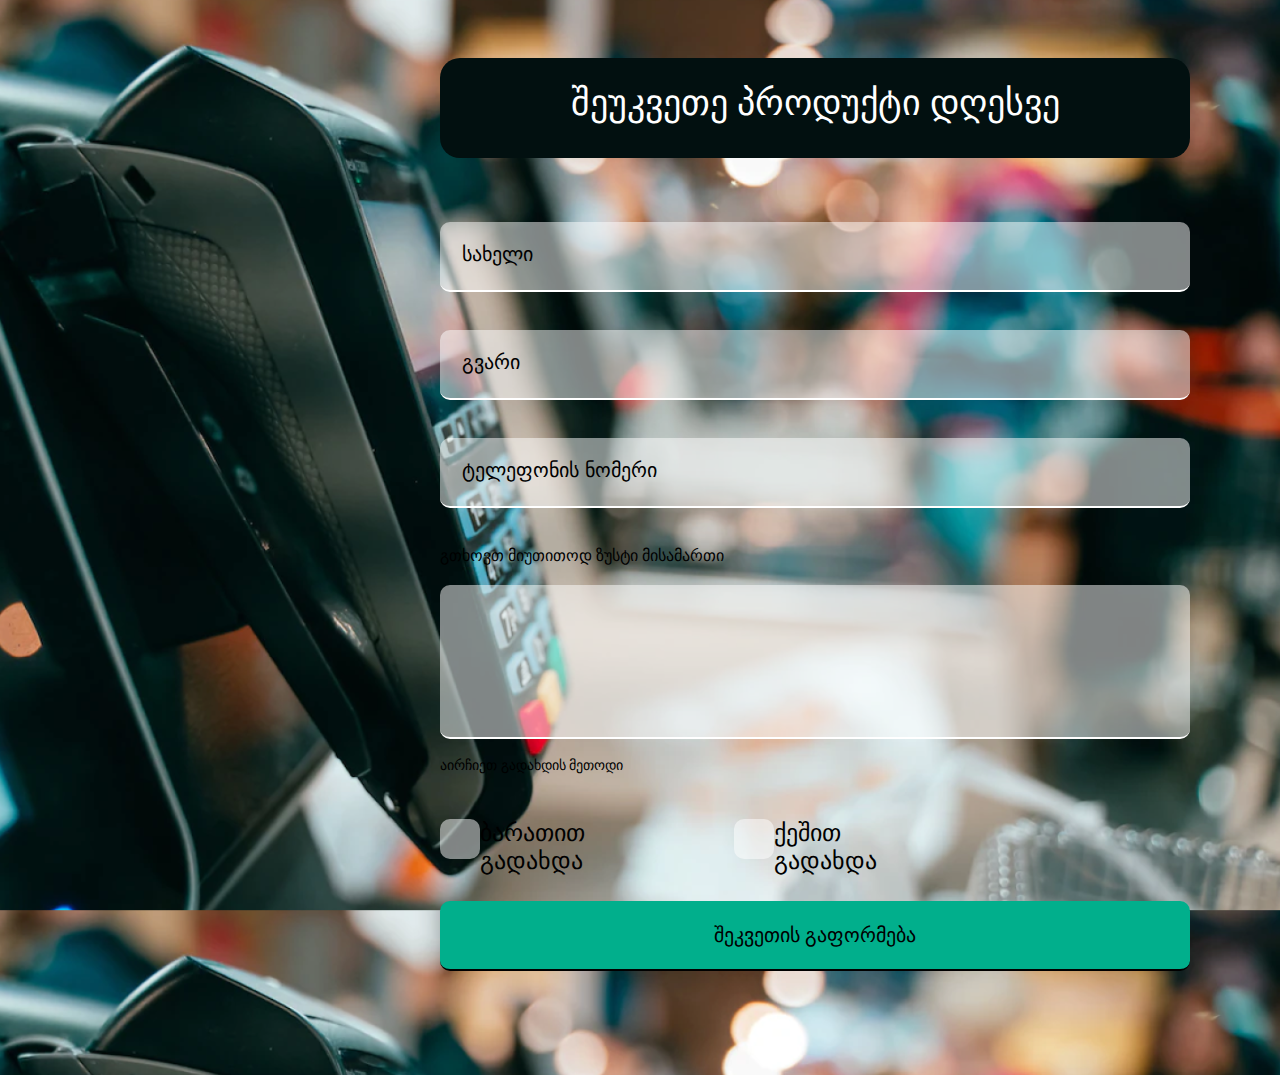
<file: index.html>
<!DOCTYPE html>
<html lang="en">
<head>
    <meta charset="UTF-8">
    <meta http-equiv="X-UA-Compatible" content="IE=edge">
    <meta name="viewport" content="width=device-width, initial-scale=1.0">
    <link rel="stylesheet" href="styles/styles.css">
    <title>Document</title>
</head>
<body>
    <header></header>
    <main>
        <div class="sheukvete">
            <h2>შეუკვეთე პროდუქტი დღესვე</h2>
        </div>
        <form action="order-placed.html" method="post"
        class="registration" autocomplete="off">

            <input type="name" name="name" id="name"
            placeholder="სახელი"
            class="field"> 

            <input type="lastname" name="lastname" id="lastname"
            placeholder="გვარი"
            class="field"> 

            <input type="number" name="phonenumber" id="phonenumber" placeholder="ტელეფონის ნომერი"
            class="field">  
            
            <label for="message">გთხოვთ მიუთითოდ ზუსტი მისამართი</label>
            <textarea name="message" id="message" cols="30" rows="10"></textarea>

            <p>აირჩიეთ გადახდის მეთოდი</p>

            <div>
                <input type="radio" name="pay" id="card"
                class="choise">
                <label for="card">ბარათით გადახდა</label>
            
                <input type="radio" name="pay" id="cash"
                class="choise">
                <label for="cash">ქეშით გადახდა</label>
            </div>

            <input type="submit" value="შეკვეთის გაფორმება">
        </form>
    </main>
    <footer></footer>
</body>
</html>
</file>
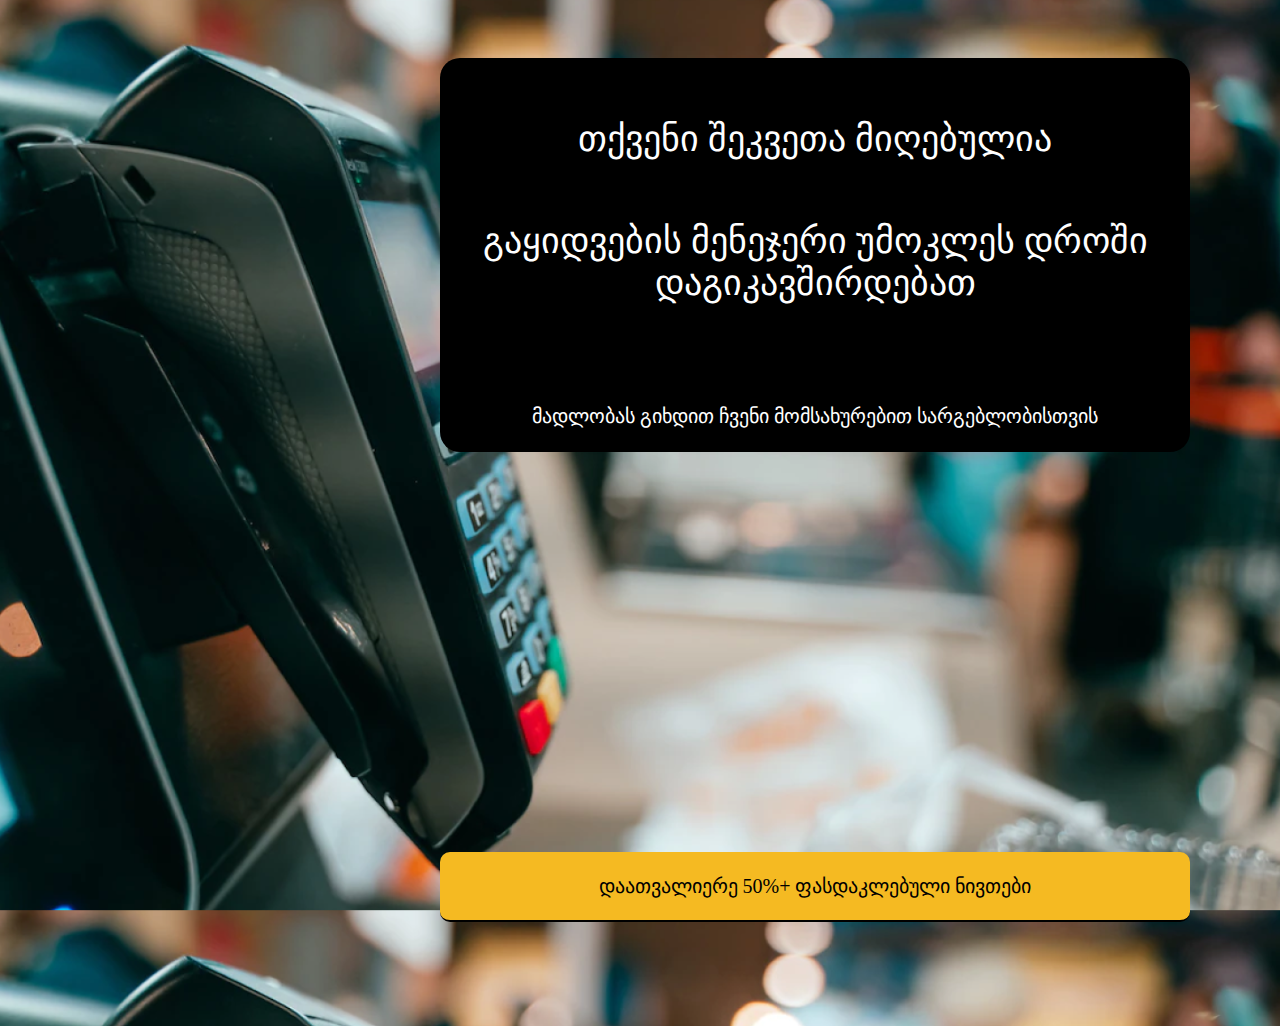
<file: order-placed.html>
<!DOCTYPE html>
<html lang="en">
<head>
    <meta charset="UTF-8">
    <meta http-equiv="X-UA-Compatible" content="IE=edge">
    <meta name="viewport" content="width=device-width, initial-scale=1.0">
    <link rel="stylesheet" href="styles/styles.css">
    <title>Document</title>
</head>
<body>
    <header></header>
    <main>
       <div class="info">
            <h2>თქვენი შეკვეთა მიღებულია</h2>
            <h2>გაყიდვების მენეჯერი უმოკლეს დროში
                დაგიკავშირდებათ</h2>
            <p>მადლობას გიხდით ჩვენი მომსახურებით სარგებლობისთვის</p>
       </div>

       <div class="button">
            <p>დაათვალიერე 50%+ ფასდაკლებული ნივთები</p>
       </div>
    </main>
    <footer></footer>
</body>
</html>
</file>
<file: styles/styles.css>
*{
    margin: 0;
    padding: 0;
    text-decoration: none;
    list-style-type: none;
    box-sizing: border-box;
}

body{
    background-image: url(../img/background.png);
    background-size: 100%;
    
}

.sheukvete{
    width: 750px;
    height: 100px;
    border-radius: 20px;
    background-color: #021010;
    margin: 58px 90px auto auto;
    
}

.sheukvete h2{
    text-align: center;
    font-size: 36px;
    color: #ffffff;
    padding-top: 24px;
    font-weight: lighter;
}

.registration{
    width: 750px;
    margin: 64px 90px auto auto;

}

.registration .field{
    width: 100%;
    margin-bottom: 38px;
    border-radius: 10px;
    height: 70px;
    outline: none;
    border: none;
    border-bottom: 2px solid #ffffff;
    background-color: #ffffff80;
}

.registration .field::placeholder{
    color: black;
    font-size: 20px;
    padding: 22px;
}

.registration textarea{
    width: 100%;
    height: 154px;
    margin-top: 20px;
    margin-bottom: 14px;
    border-radius: 10px;
    outline: none;
    border: none;
    border-bottom: 2px solid #ffffff;
    background-color: #ffffff80;
    resize: none;
    font-weight: bold;
}

.registration p{
    font-size: 14px;
    margin-bottom: 45px;
}

.registration div{
    width: 100%;
    height: 40px;
}

.choise{
    width: 40px;
    height: 40px;
    border-radius: 10px;
}

.registration input[type="submit"]{
    background-color: #01af8c;
    width: 750px;
    height: 70px;
    margin-top: 42px;
    border-radius: 10px;
    outline: none;
    border: none;
    border-bottom: 2px solid #000000;
    margin-bottom: 104px;
    font-size: 20px;
}



input[type="radio"]{
    display: none;
}

input[type="radio"] + label{
    display: inline-block;
    height: 40px;
    width: 40px;
    position: relative;
    border-radius: 10px;
    margin-right: 250px;
    padding-left: 40px;
    font-size: 24px;
    background-color: #ffffff80;
}



input[type="radio"]:checked + label{
    background-color: #00ff51;
}

input[type="radio"] + label::after{
    position: absolute;
    content: "";
    height: 25px;
    width: 10px;
    border: 4px solid #ffffff;
    left: 0;
    right: 0;
    top: -6px;
    bottom: 0;
    transform: rotate(45deg);
    margin: auto;
    border-top-color: transparent;
    border-left-color: transparent;
    display: none;

}

input[type="radio"] + label:hover:after{
    display: block;
    transition: 2s;
}

/* ------------------placed order page------------------ */


.info{
    width: 750px;
    height: 394px;
    margin: 58px 90px auto auto;
    background-color: #000000;
    border-radius: 20px;
}

.info h2{
    text-align: center;
    font-size: 36px;
    color: #ffffff;
    padding-top: 60px;
    font-weight: lighter;
}

.info p{
    margin-top: 100px;
    font-size: 20px;
    color: #ffffff;
    text-align: center;
    font-weight: lighter;
}

.button{
    width: 750px;
    height: 70px;
    margin-top: 400px;
    margin-right: 90px;
    margin-left: auto;
    margin-bottom: 104px;
    background-color: #f5ba22;
    border-radius: 10px;
    border-bottom: 2px solid black;
    cursor: pointer;
}

.button p{
    font-size: 20px;
    text-align: center;
    padding-top: 22px;
    font-weight: lighter;
}
</file>
